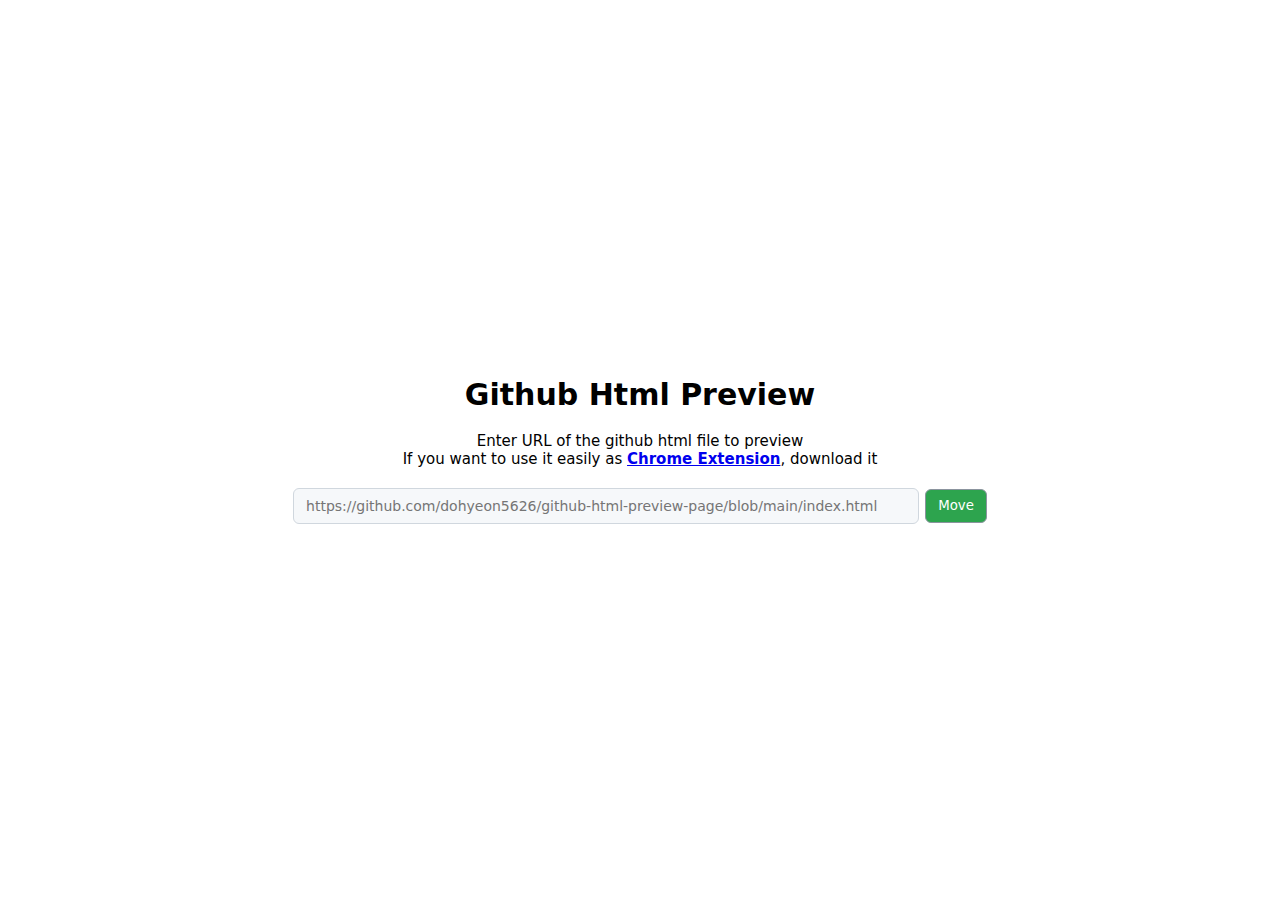
<file: index.html>
<!DOCTYPE html>
<html lang="en">
<head>
    <meta charset="UTF-8">
    <meta name="viewport" content="width=device-width, initial-scale=1.0">
    <title>Html Preview</title>
    <link rel="icon" type="image/png" sizes="16x16" href="icon/16.png"/>
    <link rel="icon" type="image/png" sizes="32x32" href="icon/32.png"/>
    <link rel="icon" type="image/png" sizes="48x48" href="icon/48.png"/>
    <link rel="icon" type="image/png" sizes="128x128" href="icon/128.png"/>
    <link rel="stylesheet" href="index.css">
</head>
<body>
    <div id="loading">
        <div id="loading-circle">
          <div id="loading-empty"></div>
        </div>
        <h1 id="loading-text">loading...</h1>
    </div>
    <div>
    <div id="base">
        <h1 id="base-title">Github Html Preview</h1>
        <p id="base-text">
            Enter URL of the github html file to preview<br>
            If you want to use it easily as <a href="https://chromewebstore.google.com/detail/github-html-preview/pmpjligbgooljdpakhophgddmcipglna?hl=ko&authuser=0"><b>Chrome Extension</b></a>, download it
        </p>
        <div id="url-box">
            <div id="url-input-box">
                <input type="text" id="url-input" placeholder="https://github.com/dohyeon5626/github-html-preview-page/blob/main/index.html">
            </div>
            <button id="url-button">Move</button>
        </div>
    </div>
    </div>
    <script src="common.js"></script>
    <script src="show-page.js"></script>
    <script src="show-page-with-token.js"></script>
    <script src="index.js"></script>
</body>
</html>
</file>
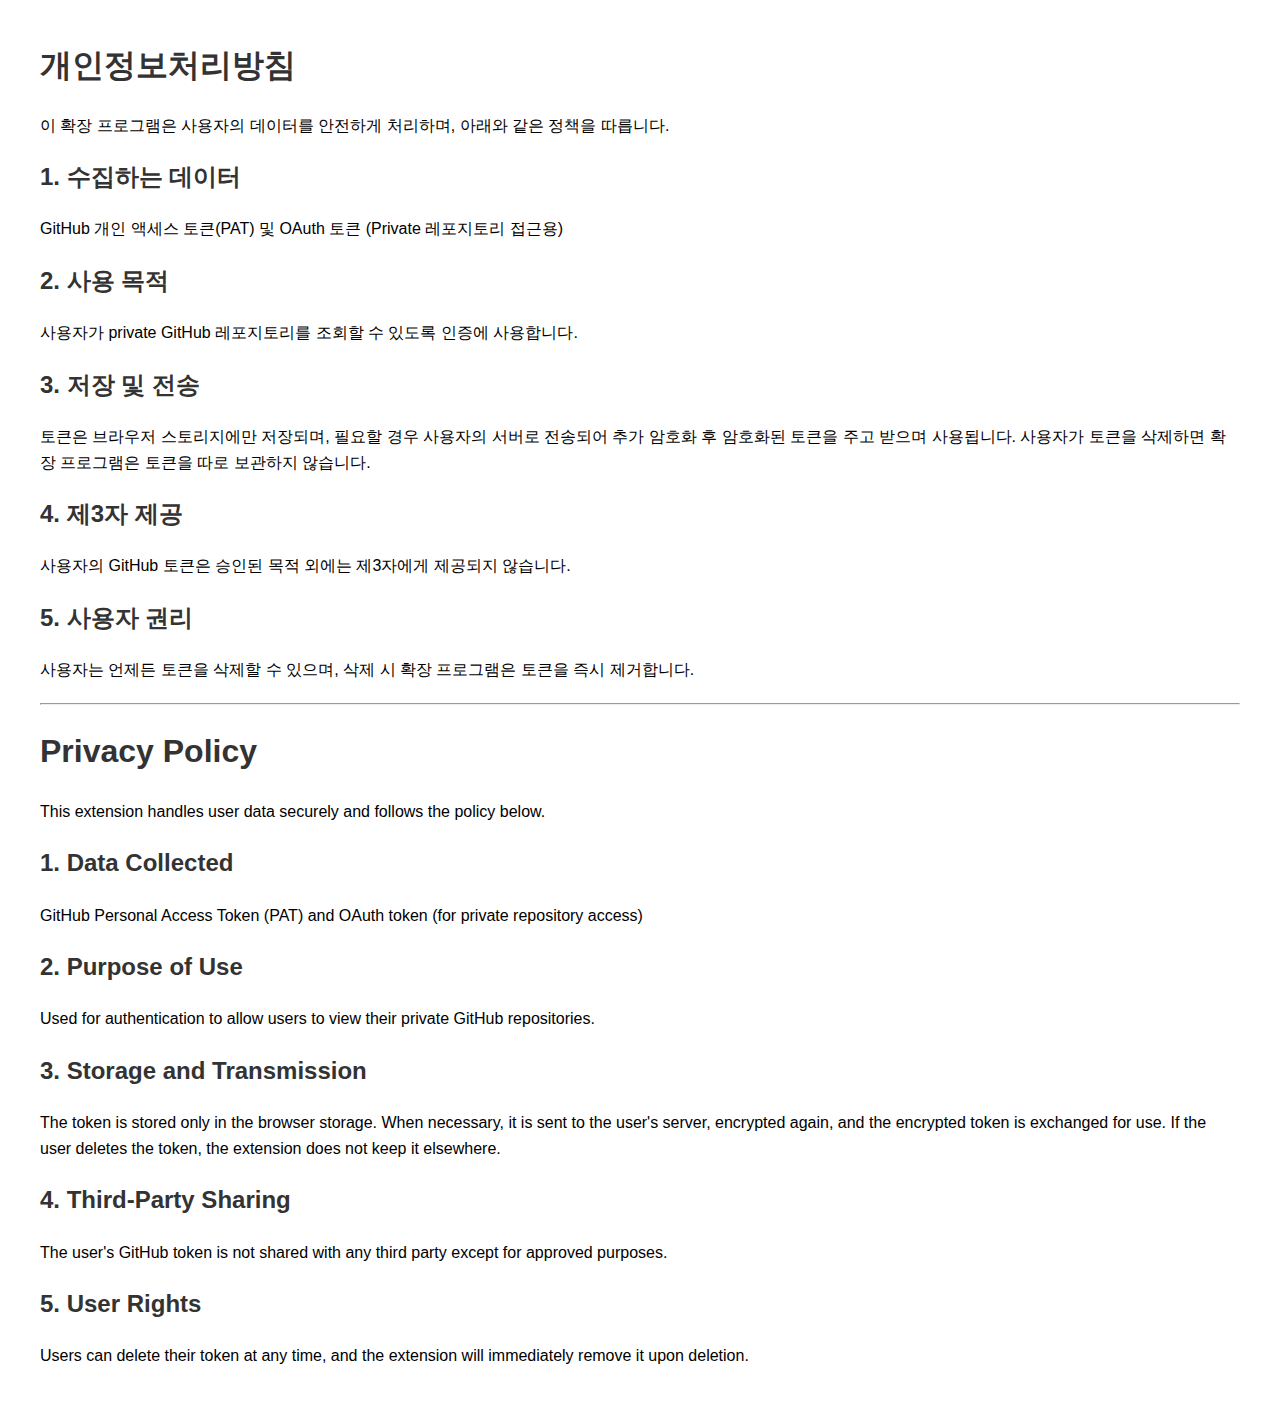
<file: privacy-policy.html>
<!DOCTYPE html>
<html lang="ko">
<head>
    <meta charset="UTF-8">
    <meta name="viewport" content="width=device-width, initial-scale=1.0">
    <title>Privacy Policy / 개인정보처리방침</title>
    <style>
        body {
            font-family: Arial, sans-serif;
            margin: 40px;
            line-height: 1.6;
        }
        h1, h2 {
            color: #333;
        }
        hr {
            margin: 20px 0;
        }
    </style>
</head>
<body>
    <h1>개인정보처리방침</h1>
    <p>이 확장 프로그램은 사용자의 데이터를 안전하게 처리하며, 아래와 같은 정책을 따릅니다.</p>

    <h2>1. 수집하는 데이터</h2>
    <p>GitHub 개인 액세스 토큰(PAT) 및 OAuth 토큰 (Private 레포지토리 접근용)</p>

    <h2>2. 사용 목적</h2>
    <p>사용자가 private GitHub 레포지토리를 조회할 수 있도록 인증에 사용합니다.</p>

    <h2>3. 저장 및 전송</h2>
    <p>토큰은 브라우저 스토리지에만 저장되며, 필요할 경우 사용자의 서버로 전송되어 추가 암호화 후 암호화된 토큰을 주고 받으며 사용됩니다. 사용자가 토큰을 삭제하면 확장 프로그램은 토큰을 따로 보관하지 않습니다.</p>

    <h2>4. 제3자 제공</h2>
    <p>사용자의 GitHub 토큰은 승인된 목적 외에는 제3자에게 제공되지 않습니다.</p>

    <h2>5. 사용자 권리</h2>
    <p>사용자는 언제든 토큰을 삭제할 수 있으며, 삭제 시 확장 프로그램은 토큰을 즉시 제거합니다.</p>

    <hr>

    <h1>Privacy Policy</h1>
    <p>This extension handles user data securely and follows the policy below.</p>

    <h2>1. Data Collected</h2>
    <p>GitHub Personal Access Token (PAT) and OAuth token (for private repository access)</p>

    <h2>2. Purpose of Use</h2>
    <p>Used for authentication to allow users to view their private GitHub repositories.</p>

    <h2>3. Storage and Transmission</h2>
    <p>The token is stored only in the browser storage. When necessary, it is sent to the user's server, encrypted again, and the encrypted token is exchanged for use. If the user deletes the token, the extension does not keep it elsewhere.</p>

    <h2>4. Third-Party Sharing</h2>
    <p>The user's GitHub token is not shared with any third party except for approved purposes.</p>

    <h2>5. User Rights</h2>
    <p>Users can delete their token at any time, and the extension will immediately remove it upon deletion.</p>
</body>
</html>
</file>
<file: index.css>
* {
    padding: 0;
    margin: 0;
    font-family: system-ui, sans-serif;
}
body {
    background-color: #ffffff;
}
#error-title, #base-title {
    font-size: 30px;
}
#error-text, #base-text {
    font-size: 15px;
    color: #000000;
    margin: 20px;
    text-align: center;
}
#loading-text, #error-title {
    color: #000000;
}
#loading, #error, #base {
    display: flex;
    flex-direction: column;
    justify-content: center;
    align-items: center;
    z-index: 32;
    position: fixed;
    top: 0;
    width: 100vw;
    height: 100vh;
    background-color: #ffffff;
    animation-delay: 0.2s;
}
#base {
    opacity: 0;
}
@keyframes hideLoadingScreen {
    from {
        opacity: 1;
    }
    to {
        opacity: 0;
        visibility: hidden;
    }
}
#loading-circle {
    position: relative;
    width: 2rem;
    height: 2rem;
    border: 0.3rem solid #000000;
    border-radius: 50%;
    display: flex;
    justify-content: center;
    animation: loadingCircle 1s ease-in-out infinite;
}
@keyframes loadingCircle {
    from {
        transform: none;
    }
    to {
        transform: rotate(360deg);
    }
}
#loading-empty {
    position: absolute;
    background-color: #ffffff;
    width: 1rem;
    height: 2rem;
    top: -1rem;
}
#token-box, #url-box {
    display: flex;
    justify-content: space-around;
    align-items: center;
    width: 280px;
}
#url-box {
    width: 700px;
}
#token-input-box, #url-input-box {
    width: 180px;
    height: 24px;
    background-color: #F6F8FA;
    padding: 5px 12px;
    border: 1px solid #D0D7DE;
    border-radius: 6px;
    display: flex;
    justify-content: space-between;
    align-items: center;
}
#url-input-box {
    width: 600px;
}
#token-input, #url-input {
    border: 0px;
    vertical-align: middle;
    line-height: 20px;
    color: #24292F;
    font-size: 14px;
    outline: none;
    background-color: #F6F8FA;
}
#url-input {
    width: 600px;
}
#token-button, #raw-token-button, #url-button {
    height: 34px;
    color: #FFFFFF;
    background-color: #2DA44E;
    padding: 8px 12px;
    border: 1px solid;
    border-radius: 6px;
    border-color: #8b949e;
    vertical-align: middle;
    cursor: pointer;
}
</file>
